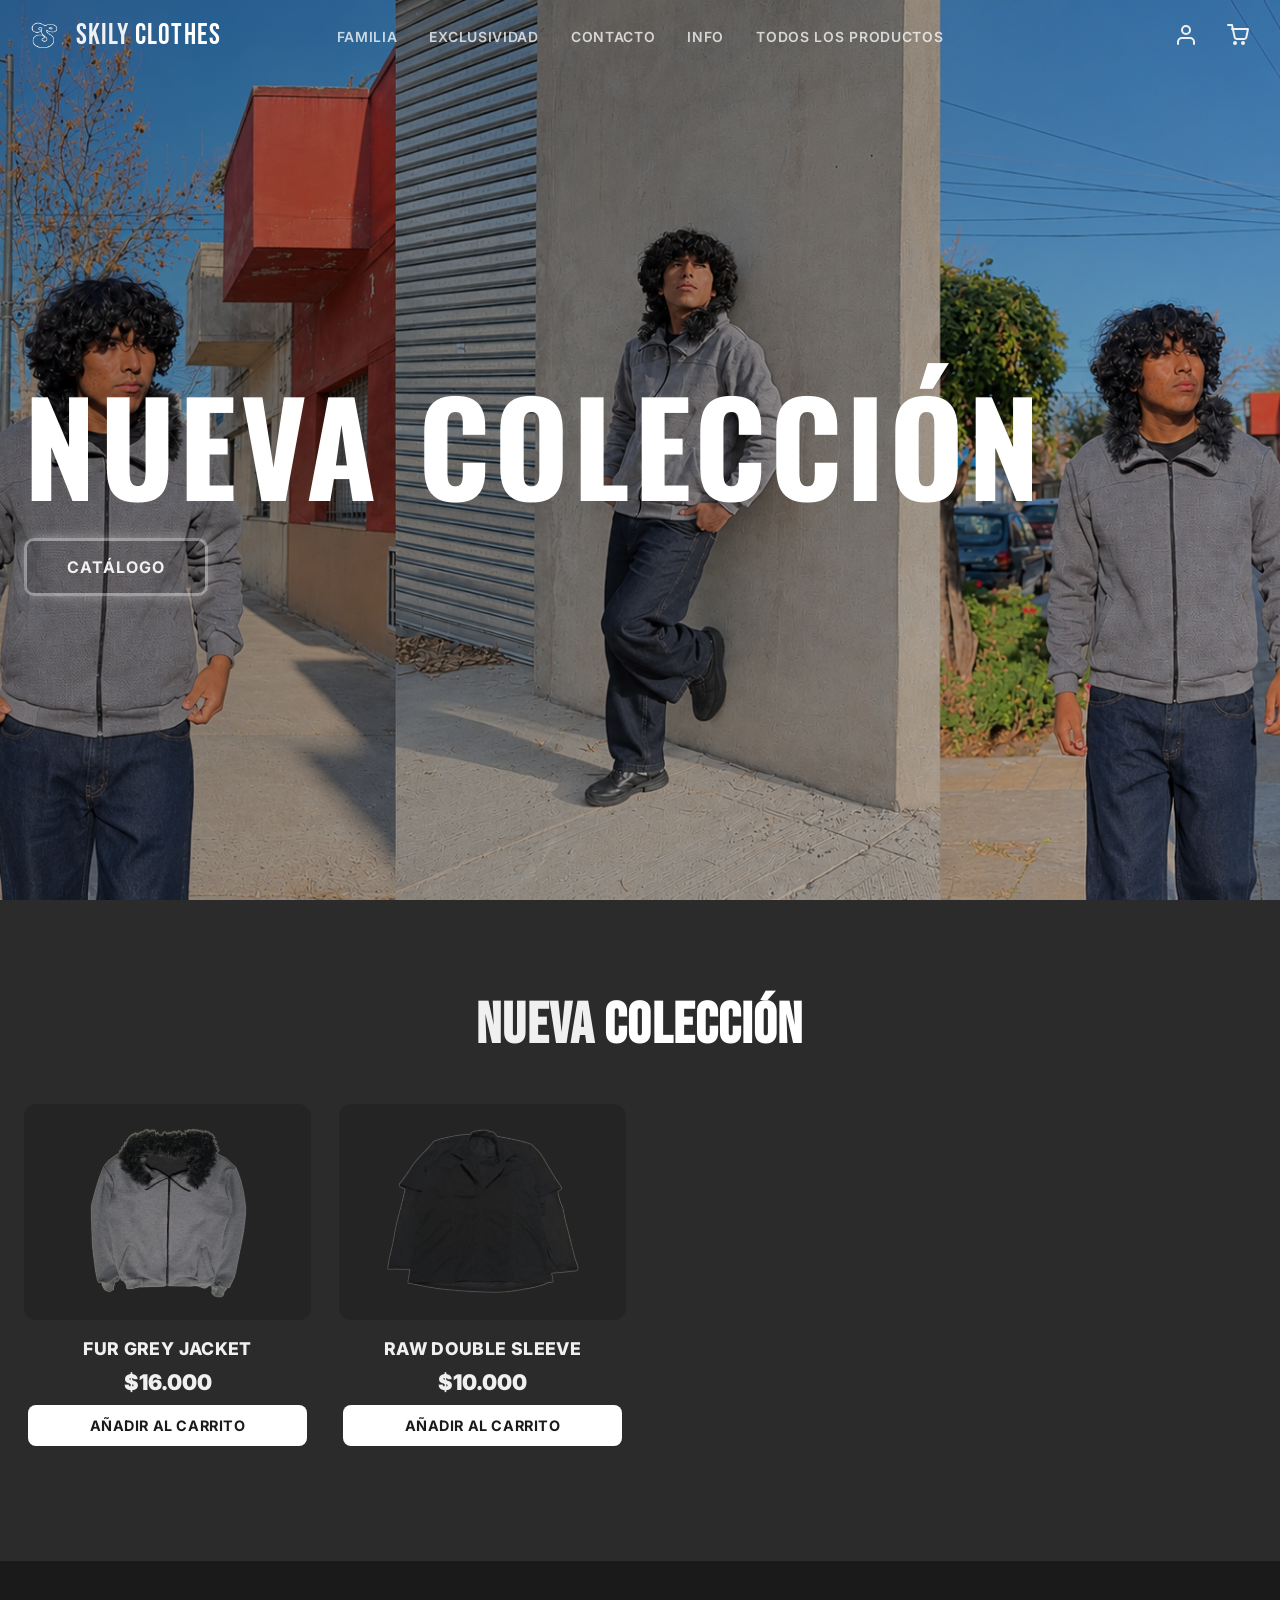
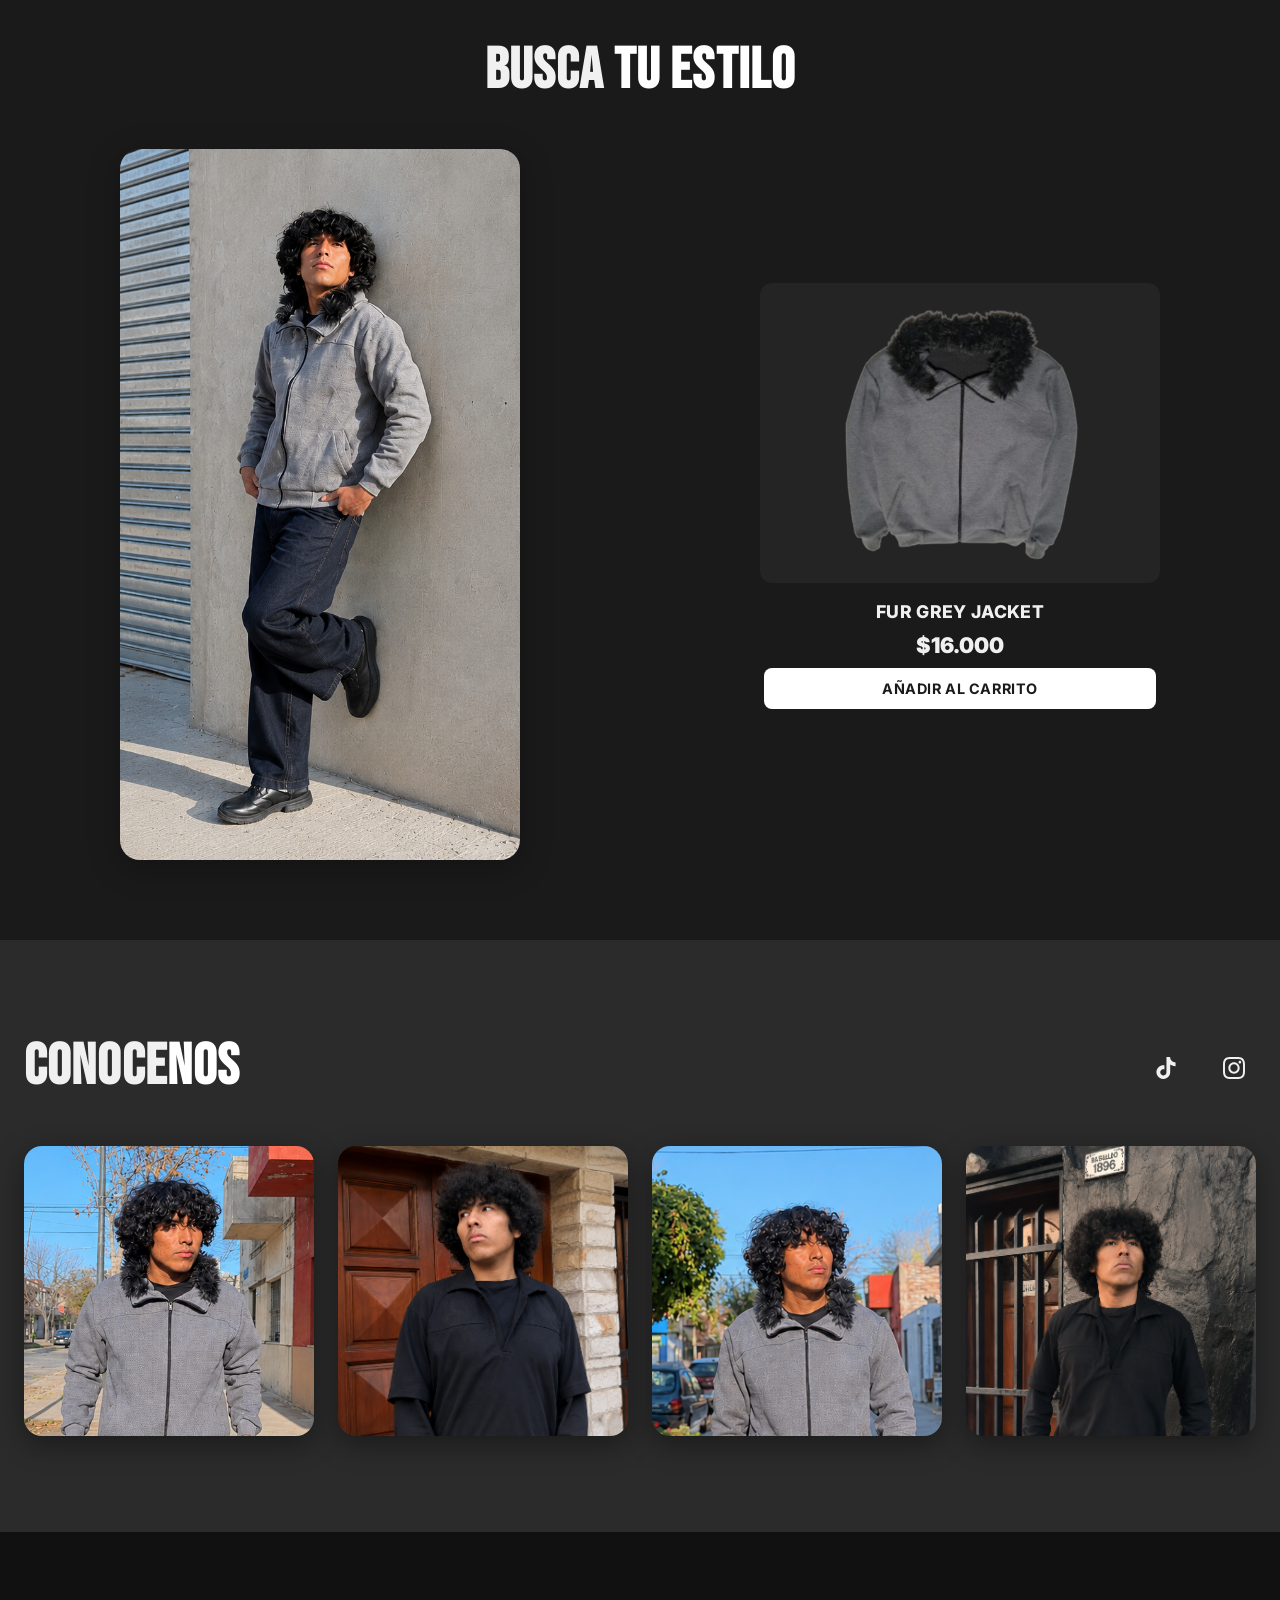
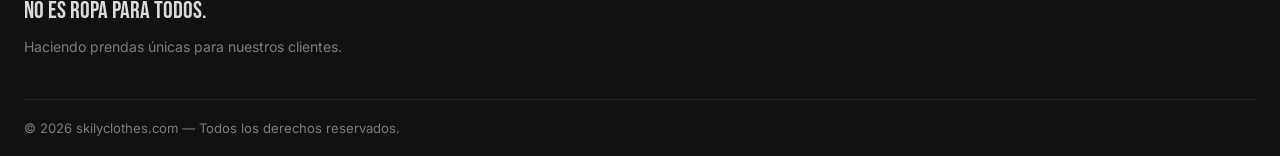
<file: skilyclothes.com/index.html>
<!DOCTYPE html>
<html lang="es" data-theme="dark">
<head>
  <meta charset="UTF-8" />
  <meta name="viewport" content="width=device-width, initial-scale=1.0" />
  <meta name="description" content="Skily Clothes — Prendas únicas para tu estilo. Tienda online con envío rápido. Comprá fácil por WhatsApp." />
  <title>Skily Clothes</title>
  
  <link rel="preconnect" href="https://fonts.googleapis.com" />
  <link rel="preconnect" href="https://fonts.gstatic.com" crossorigin />
  <link href="https://fonts.googleapis.com/css2?family=Oswald:wght@700&family=Bebas+Neue&family=Inter:wght@400;600;700;900&display=swap" rel="stylesheet" />
  <link rel="stylesheet" href="styles.css" />
</head>
<body>

  <!-- ═══ NAVBAR ═══ -->
  <nav class="navbar" id="navbar">
    <div class="navbar__container">
      <div class="navbar__left">
        <a href="index.html" class="navbar__logo" aria-label="Skily Clothes inicio">
          <img src="imagenes/LOGO.png" alt="Skily Clothes" class="logo-img" width="42" height="42">
          <span class="logo-text">Skily <span class="accent">Clothes</span></span>
        </a>
      </div>

      <div class="navbar__center">
        <ul class="navbar__menu" id="navMenu">
          <li><a href="#" class="nav-link">FAMILIA</a></li>
          <li><a href="#" class="nav-link">EXCLUSIVIDAD</a></li>
          <li><a href="#" class="nav-link">CONTACTO</a></li>
          <li><a href="#" class="nav-link">INFO</a></li>
          <li><a href="catalogo.html" class="nav-link">TODOS LOS PRODUCTOS</a></li>
        </ul>
      </div>

      <div class="navbar__actions">
        <button class="icon-btn" id="userIcon" aria-label="Mi cuenta">
          <svg width="24" height="24" viewBox="0 0 24 24" fill="none" stroke="currentColor" stroke-width="2" stroke-linecap="round" stroke-linejoin="round">
            <path d="M20 21v-2a4 4 0 0 0-4-4H8a4 4 0 0 0-4 4v2"/>
            <circle cx="12" cy="7" r="4"/>
          </svg>
        </button>
        <button class="icon-btn cart-icon" id="cartIcon" aria-label="Carrito">
          <svg width="24" height="24" viewBox="0 0 24 24" fill="none" stroke="currentColor" stroke-width="2" stroke-linecap="round" stroke-linejoin="round">
            <circle cx="9" cy="20" r="1"/><circle cx="17" cy="20" r="1"/>
            <path d="M2 2h4l2.7 12.4a2 2 0 0 0 2 1.6h7.6a2 2 0 0 0 2-1.6L22 6H6"/>
          </svg>
          <span class="cart-count" id="cartCount">0</span>
        </button>
      </div>

      <button class="hamburger" id="hamburger" aria-label="Abrir menú">
        <span></span><span></span><span></span>
      </button>
    </div>
  </nav>

  <!-- ═══ HERO ═══ -->
  <section class="hero" id="inicio">
    <img src="imagenes/PANTALLAPRINCIPAL.jpg" alt="" class="hero__bg" />
    <div class="hero__overlay"></div>
    <div class="hero__content">
      <h1 class="hero__title">NUEVA COLECCIÓN</h1>
      <div class="hero__actions">
        <a href="catalogo.html" class="btn btn--outline btn--lg hero__catalogo-btn">CATÁLOGO</a>
      </div>
    </div>
  </section>

  <!-- ═══ PRODUCTOS EN STOCK ═══ -->
  <section class="products" id="productos">
    <div class="container">
      <div class="section-header">
        <h2 class="section-title">NUEVA <span class="accent">COLECCIÓN</span></h2>
      </div>
      <div class="products__grid" id="productsGrid"></div>
    </div>
  </section>

  <!-- ═══ BUSCA TU ESTILO ═══ -->
  <section class="busca-estilo soldout-section" id="sinstock">
    <div class="busca-estilo__container container">
      <div class="section-header">
        <h2 class="section-title">BUSCA <span class="accent">TU ESTILO</span></h2>
      </div>
      <div class="busca-estilo__grid">
        <div class="busca-estilo__imagen">
          <img src="imagenes/ruaf1.png" alt="Estilo urbano" loading="lazy" />
        </div>
        <div class="busca-estilo__producto" id="estiloProducto">
          <!-- Se llena dinámicamente con JS -->
        </div>
      </div>
    </div>
  </section>

  <!-- ═══ CONÓCENOS ═══ -->
  <section class="conocenos" id="conocenos">
    <div class="conocenos__wrapper">
      <div class="conocenos__top">
        <h2 class="section-title conocenos__title">CONOCE<span class="accent">NOS</span></h2>
        <div class="conocenos__socials">
          <a href="https://www.tiktok.com/@skily.clothes" target="_blank" rel="noopener" class="social-icon" aria-label="TikTok">
            <svg viewBox="0 0 24 24" width="22" height="22" fill="currentColor">
              <path d="M12.525.02c1.31-.02 2.61-.01 3.91-.02.08 1.53.63 3.09 1.75 4.17 1.12 1.11 2.7 1.62 4.24 1.79v4.03c-1.44-.05-2.89-.35-4.2-.97-.57-.26-1.1-.59-1.62-.93-.01 2.92.01 5.84-.02 8.75-.08 1.4-.54 2.79-1.35 3.94-1.31 1.92-3.58 3.17-5.91 3.21-1.43.08-2.86-.31-4.08-1.03-2.02-1.19-3.44-3.37-3.65-5.71-.02-.5-.03-1-.01-1.49.18-1.9 1.12-3.72 2.58-4.96 1.66-1.44 3.98-2.13 6.15-1.72.02 1.48-.04 2.96-.04 4.44-.99-.32-2.15-.23-3.02.37-.63.41-1.11 1.04-1.36 1.75-.21.51-.15 1.07-.14 1.61.24 1.64 1.82 3.02 3.5 2.87 1.12-.01 2.19-.66 2.77-1.61.19-.33.4-.67.41-1.06.1-1.79.06-3.57.07-5.36.01-4.03-.01-8.05.02-12.07z"/>
            </svg>
          </a>
          <a href="https://www.instagram.com/skily.clothes/" target="_blank" rel="noopener" class="social-icon" aria-label="Instagram">
            <svg viewBox="0 0 24 24" width="22" height="22" fill="currentColor">
              <path d="M12 2.163c3.204 0 3.584.012 4.85.07 3.252.148 4.771 1.691 4.919 4.919.058 1.265.069 1.645.069 4.849 0 3.205-.012 3.584-.069 4.849-.149 3.225-1.664 4.771-4.919 4.919-1.266.058-1.644.07-4.85.07-3.204 0-3.584-.012-4.849-.07-3.26-.149-4.771-1.699-4.919-4.92-.058-1.265-.07-1.644-.07-4.849 0-3.204.013-3.583.07-4.849.149-3.227 1.664-4.771 4.919-4.919 1.266-.057 1.645-.069 4.849-.069zm0-2.163c-3.259 0-3.667.014-4.947.072-4.358.2-6.78 2.618-6.98 6.98-.059 1.281-.073 1.689-.073 4.948 0 3.259.014 3.668.072 4.948.2 4.358 2.618 6.78 6.98 6.98 1.281.058 1.689.072 4.948.072 3.259 0 3.668-.014 4.948-.072 4.354-.2 6.782-2.618 6.979-6.98.059-1.28.073-1.689.073-4.948 0-3.259-.014-3.667-.072-4.947-.196-4.354-2.617-6.78-6.979-6.98-1.281-.059-1.69-.073-4.949-.073zm0 5.838c-3.403 0-6.162 2.759-6.162 6.162s2.759 6.163 6.162 6.163 6.162-2.759 6.162-6.163c0-3.403-2.759-6.162-6.162-6.162zm0 10.162c-2.209 0-4-1.79-4-4 0-2.209 1.791-4 4-4s4 1.791 4 4c0 2.21-1.791 4-4 4zm6.406-11.845c-.796 0-1.441.645-1.441 1.44s.645 1.44 1.441 1.44c.795 0 1.439-.645 1.439-1.44s-.644-1.44-1.439-1.44z"/>
            </svg>
          </a>
        </div>
      </div>
      <div class="conocenos__images">
        <div class="conocenos__img-box"><img src="imagenes/conocenos1.png" alt="Foto 1" loading="lazy"/></div>
        <div class="conocenos__img-box"><img src="imagenes/conocenos3.png" alt="Foto 2" loading="lazy"/></div>
        <div class="conocenos__img-box"><img src="imagenes/conocenos2.png" alt="Foto 3" loading="lazy"/></div>
        <div class="conocenos__img-box"><img src="imagenes/conocenos4.png" alt="Foto 4" loading="lazy"/></div>
      </div>
    </div>
  </section>

  <!-- ═══ FOOTER ═══ -->
  <footer class="footer">
    <div class="footer__top">
      <p class="footer__tagline">NO ES ROPA PARA TODOS.</p>
      <p class="footer__desc">Haciendo prendas únicas para nuestros clientes.</p>
    </div>
    <div class="footer__bottom">
      <p>&copy; 2026 skilyclothes.com — Todos los derechos reservados.</p>
    </div>
  </footer>

  <!-- ═══ CARRITO PANEL ═══ -->
  <div class="cart-panel" id="cartPanel">
    <div class="cart-panel__header">
      <h3>Tu Carrito</h3>
      <button class="cart-panel__close" id="closeCartPanel">&times;</button>
    </div>
    <div class="cart-panel__items" id="cartItemsList">
      <p class="cart-empty">El carrito está vacío</p>
    </div>
    <div class="cart-panel__footer">
      <div class="cart-total">Total: <span id="cartTotal">$0</span></div>
      <button class="btn btn--primary cart-checkout" id="cartCheckoutBtn">Comprar por WhatsApp</button>
    </div>
  </div>
  <div class="cart-overlay" id="cartOverlay"></div>

  <!-- Scripts: primero products, luego cart, luego la lógica de la página -->
  <script src="products.js"></script>
  <script src="cart.js"></script>
  <script src="script.js"></script>
</body>
</html>
</file>
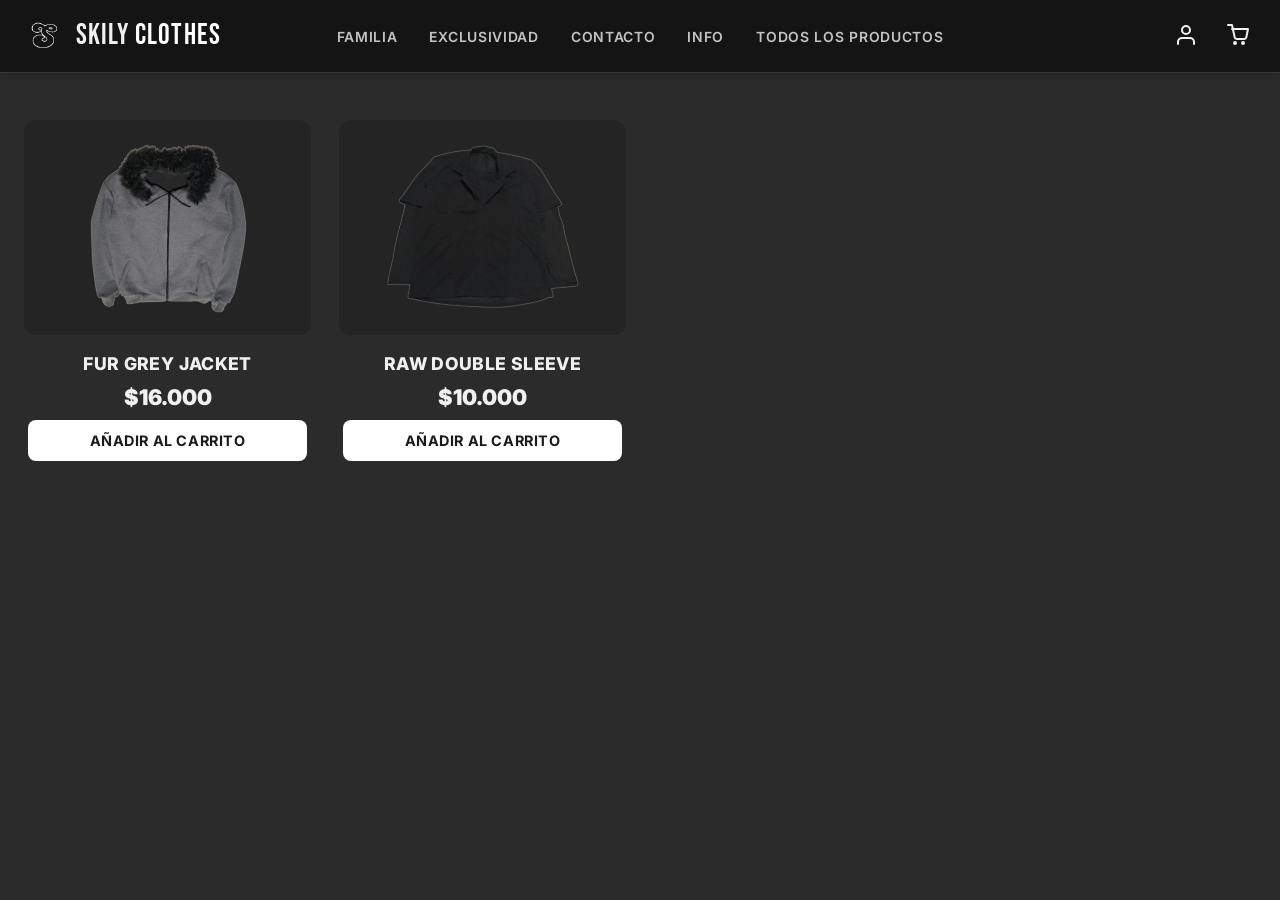
<file: skilyclothes.com/catalogo.html>
<!DOCTYPE html>
<html lang="es" data-theme="dark">
<head>
  <meta charset="UTF-8" />
  <meta name="viewport" content="width=device-width, initial-scale=1.0" />
  <title>Catálogo — Skily Clothes</title>

  <link rel="preconnect" href="https://fonts.googleapis.com" />
  <link rel="preconnect" href="https://fonts.gstatic.com" crossorigin />
  <link href="https://fonts.googleapis.com/css2?family=Oswald:wght@700&family=Bebas+Neue&family=Inter:wght@400;600;700;900&display=swap" rel="stylesheet" />
  <link rel="stylesheet" href="styles.css" />

  <style>
    /* Selector de talle inline — catálogo */
    .card-size-picker {
      width: 100%;
      margin-bottom: 4px;
    }
    .card-size-label {
      display: block;
      font-size: .75rem;
      font-weight: 700;
      text-transform: uppercase;
      letter-spacing: .08em;
      color: var(--text-muted);
      margin-bottom: 8px;
    }
    .card-size-grid {
      display: flex;
      flex-wrap: wrap;
      gap: 8px;
      justify-content: center;
    }
    .card-size-btn {
      min-width: 44px;
      height: 38px;
      padding: 0 10px;
      border: 2px solid var(--border-md);
      border-radius: 8px;
      background: transparent;
      color: var(--text);
      font-weight: 700;
      font-size: .88rem;
      cursor: pointer;
      transition: all var(--trans);
    }
    .card-size-btn:hover {
      border-color: var(--accent);
      background: rgba(255,255,255,.08);
    }
  </style>
</head>
<body>

  <!-- ═══ NAVBAR ═══ -->
  <nav class="navbar navbar--scrolled" id="navbar">
    <div class="navbar__container">
      <div class="navbar__left">
        <a href="index.html" class="navbar__logo" aria-label="Skily Clothes inicio">
          <img src="imagenes/LOGO.png" alt="Skily Clothes" class="logo-img" width="42" height="42">
          <span class="logo-text">Skily <span class="accent">Clothes</span></span>
        </a>
      </div>

      <div class="navbar__center">
        <ul class="navbar__menu" id="navMenu">
          <li><a href="#" class="nav-link">FAMILIA</a></li>
          <li><a href="#" class="nav-link">EXCLUSIVIDAD</a></li>
          <li><a href="#" class="nav-link">CONTACTO</a></li>
          <li><a href="#" class="nav-link">INFO</a></li>
          <li><a href="catalogo.html" class="nav-link">TODOS LOS PRODUCTOS</a></li>
        </ul>
      </div>

      <div class="navbar__actions">
        <button class="icon-btn" id="userIcon" aria-label="Mi cuenta">
          <svg width="24" height="24" viewBox="0 0 24 24" fill="none" stroke="currentColor" stroke-width="2" stroke-linecap="round" stroke-linejoin="round">
            <path d="M20 21v-2a4 4 0 0 0-4-4H8a4 4 0 0 0-4 4v2"/>
            <circle cx="12" cy="7" r="4"/>
          </svg>
        </button>
        <button class="icon-btn cart-icon" id="cartIcon" aria-label="Carrito">
          <svg width="24" height="24" viewBox="0 0 24 24" fill="none" stroke="currentColor" stroke-width="2" stroke-linecap="round" stroke-linejoin="round">
            <circle cx="9" cy="20" r="1"/><circle cx="17" cy="20" r="1"/>
            <path d="M2 2h4l2.7 12.4a2 2 0 0 0 2 1.6h7.6a2 2 0 0 0 2-1.6L22 6H6"/>
          </svg>
          <span class="cart-count" id="cartCount">0</span>
        </button>
      </div>

      <button class="hamburger" id="hamburger" aria-label="Abrir menú">
        <span></span><span></span><span></span>
      </button>
    </div>
  </nav>

  <!-- ═══ CONTENIDO ═══ -->
  <div class="page-content">
    <div class="catalogo-grid" id="catalogoGrid"></div>
  </div>

  <!-- ═══ CARRITO PANEL ═══ -->
  <div class="cart-panel" id="cartPanel">
    <div class="cart-panel__header">
      <h3>Tu Carrito</h3>
      <button class="cart-panel__close" id="closeCartPanel">&times;</button>
    </div>
    <div class="cart-panel__items" id="cartItemsList">
      <p class="cart-empty">El carrito está vacío</p>
    </div>
    <div class="cart-panel__footer">
      <div class="cart-total">Total: <span id="cartTotal">$0</span></div>
      <button class="btn btn--primary cart-checkout" id="cartCheckoutBtn">Comprar por WhatsApp</button>
    </div>
  </div>
  <div class="cart-overlay" id="cartOverlay"></div>

  <script src="products.js"></script>
  <script src="cart.js"></script>
  <script>
    // ── Navbar ────────────────────────────────────────────────
    (function initNavbar() {
      const navbar    = document.getElementById("navbar");
      const hamburger = document.getElementById("hamburger");
      const navMenu   = document.getElementById("navMenu");
      let lastScroll  = 0;
      window.addEventListener("scroll", () => {
        const y = window.scrollY;
        navbar.classList.toggle("navbar--scrolled", y > 50);
        navbar.classList.toggle("navbar--hidden",   y > lastScroll && y > 200);
        lastScroll = y;
      }, { passive: true });
      hamburger?.addEventListener("click", () => {
        hamburger.classList.toggle("hamburger--open");
        navMenu.classList.toggle("navbar__menu--open");
      });
      navMenu?.querySelectorAll(".nav-link").forEach(link => {
        link.addEventListener("click", () => {
          hamburger.classList.remove("hamburger--open");
          navMenu.classList.remove("navbar__menu--open");
        });
      });
    })();

    // ── Renderizar catálogo ───────────────────────────────────
    function renderCatalogo() {
      const grid = document.getElementById("catalogoGrid");

      grid.innerHTML = PRODUCTS.map(p => {
        const availableSizes = p.sizes.filter(s => s.available);
        const singleSize     = availableSizes.length === 1 ? availableSizes[0].size : null;
        const btnId          = `btn-add-${p.id}`;

        const pickerHtml = availableSizes.length > 1 ? `
          <div class="card-size-picker" id="picker-${p.id}" style="display:none;">
            <span class="card-size-label">Elegí un talle:</span>
            <div class="card-size-grid">
              ${availableSizes.map(s => `
                <button class="card-size-btn"
                        data-product-id="${p.id}"
                        data-size="${s.size}">
                  ${s.size}
                </button>`).join("")}
            </div>
          </div>` : "";

        const ctaHtml = p.stock === 0
          ? `<button class="btn btn--primary product-card__cta" disabled style="pointer-events:none;opacity:.5;">AGOTADO</button>`
          : `${pickerHtml}
             <button class="btn btn--primary product-card__cta"
                     id="${btnId}"
                     data-product-id="${p.id}"
                     data-single-size="${singleSize || ""}"
                     data-has-picker="${availableSizes.length > 1}">
               AÑADIR AL CARRITO
             </button>`;

        return `
          <article class="product-card" data-id="${p.id}">
            <div class="product-card__img-wrap">
              <a href="producto.html?id=${p.id}">
                <img class="product-card__img"
                     src="${p.image}"
                     alt="${p.name}"
                     loading="lazy"
                     onerror="this.src='imagenes/placeholder.png'">
              </a>
              ${p.stock === 0 ? '<div class="product-card__soldout-overlay"><span>SIN STOCK</span></div>' : ''}
            </div>
            <div class="product-card__body">
              <a href="producto.html?id=${p.id}" class="product-card__link">
                <h3 class="product-card__name">${p.name}</h3>
              </a>
              <p class="product-card__price">${formatPrice(p.price)}</p>
              ${ctaHtml}
            </div>
          </article>`;
      }).join("");

      // ── Eventos delegados ─────────────────────────────────
      // Botón principal
      grid.addEventListener("click", e => {
        const btn = e.target.closest(".product-card__cta");
        if (!btn || btn.disabled) return;

        const productId  = parseInt(btn.dataset.productId);
        const singleSize = btn.dataset.singleSize;
        const hasPicker  = btn.dataset.hasPicker === "true";

        if (singleSize) {
          addToCart(productId, singleSize);
        } else if (hasPicker) {
          const picker = document.getElementById(`picker-${productId}`);
          if (picker) {
            const visible = picker.style.display !== "none";
            picker.style.display = visible ? "none" : "block";
            btn.textContent = visible ? "AÑADIR AL CARRITO" : "ELEGIR TALLE ↑";
          }
        }
      });

      // Botones de talle
      grid.addEventListener("click", e => {
        const sizeBtn = e.target.closest(".card-size-btn");
        if (!sizeBtn) return;

        const productId = parseInt(sizeBtn.dataset.productId);
        const size      = sizeBtn.dataset.size; 

        addToCart(productId, size);

        const picker  = document.getElementById(`picker-${productId}`);
        const mainBtn = document.getElementById(`btn-add-${productId}`);
        if (picker)  picker.style.display = "none";
        if (mainBtn) mainBtn.textContent  = "AÑADIR AL CARRITO";
      });
    }

    document.addEventListener("DOMContentLoaded", () => {
      renderCatalogo();
      initCart();

      document.getElementById("userIcon")?.addEventListener("click", () => {
        showToast("Próximamente podrás gestionar tu cuenta.", "info");
      });
    });
  </script>
</body>
</html>
</file>
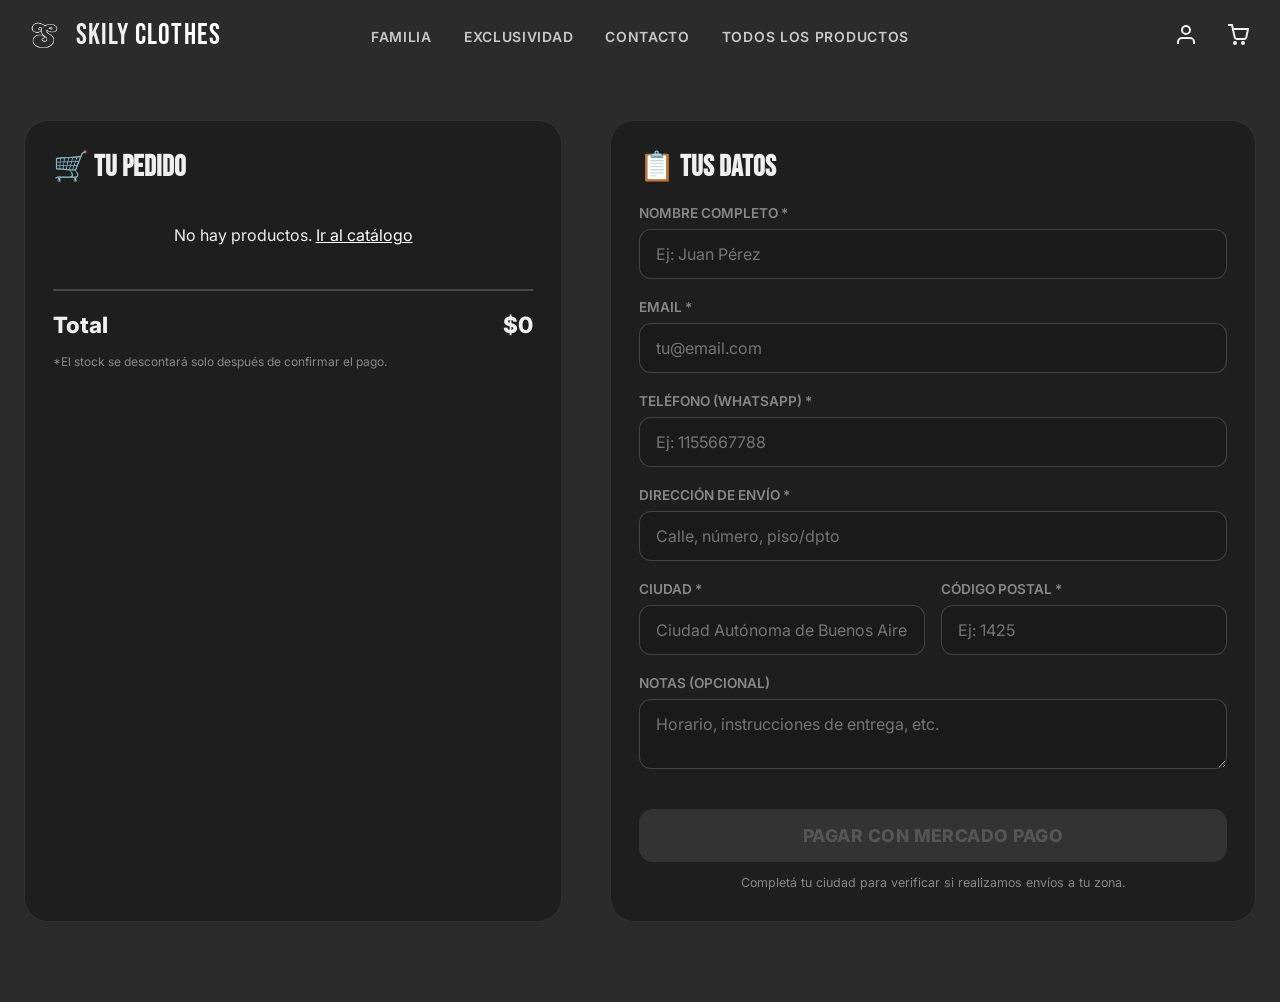
<file: skilyclothes.com/checkout.html>
<!DOCTYPE html>
<html lang="es" data-theme="dark">
<head>
  <meta charset="UTF-8">
  <meta name="viewport" content="width=device-width, initial-scale=1.0">
  <title>Checkout - Skily Clothes</title>
  <link href="https://fonts.googleapis.com/css2?family=Inter:wght@400;600;700;900&family=Bebas+Neue&display=swap" rel="stylesheet">
  <link rel="stylesheet" href="styles.css">
  <style>
    .checkout-wrapper {
      max-width: 1280px;
      margin: 0 auto;
      padding: 120px 24px 80px;
      display: grid;
      grid-template-columns: 1fr 1.2fr;
      gap: 48px;
    }
    .checkout-summary, .checkout-form {
      background: var(--bg-card);
      border-radius: 24px;
      padding: 28px;
      border: 1px solid var(--border);
    }
    .checkout-summary h2, .checkout-form h2 {
      font-family: 'Bebas Neue', sans-serif;
      font-size: 1.8rem;
      margin-bottom: 20px;
    }
    .checkout-items {
      max-height: 400px;
      overflow-y: auto;
      margin-bottom: 24px;
    }
    .checkout-item {
      display: flex;
      gap: 14px;
      padding: 12px 0;
      border-bottom: 1px solid var(--border);
    }
    .checkout-item img {
      width: 70px;
      height: 70px;
      object-fit: contain;
      background: #2a2a2a;
      border-radius: 8px;
    }
    .checkout-item-info { flex: 1; }
    .checkout-total {
      margin-top: 20px;
      padding-top: 20px;
      border-top: 2px solid var(--border-md);
      font-size: 1.4rem;
      font-weight: 800;
      display: flex;
      justify-content: space-between;
    }
    .form-group { margin-bottom: 20px; }
    .form-group label {
      display: block;
      font-size: 0.85rem;
      font-weight: 600;
      text-transform: uppercase;
      margin-bottom: 8px;
      color: var(--text-muted);
    }
    .form-group input, .form-group textarea, .form-group select {
      width: 100%;
      padding: 14px 16px;
      background: var(--bg-3);
      border: 1px solid var(--border-md);
      border-radius: 12px;
      color: var(--text);
      font-size: 1rem;
      font-family: inherit;
      transition: border-color 0.2s;
    }
    .form-group input:focus,
    .form-group select:focus { outline: none; border-color: var(--accent); }
    .form-group select option { background: #1a1a1a; }

    /* Alerta CABA */
    .caba-error {
      display: none;
      background: rgba(255, 70, 70, 0.1);
      border: 1px solid rgba(255, 70, 70, 0.35);
      border-radius: 12px;
      padding: 14px 18px;
      margin-top: 10px;
      color: #ff8080;
      font-size: 0.88rem;
      line-height: 1.5;
    }
    .caba-error.visible { display: block; }

    /* Badge CABA */
    .caba-badge {
      display: inline-flex;
      align-items: center;
      gap: 6px;
      background: rgba(34,197,94,.1);
      border: 1px solid rgba(34,197,94,.3);
      color: #4ade80;
      font-size: 0.78rem;
      font-weight: 700;
      padding: 4px 10px;
      border-radius: 20px;
      margin-top: 8px;
    }
    .caba-badge.hidden { display: none; }

    .btn-pagar {
      width: 100%;
      padding: 16px;
      background: var(--accent);
      color: var(--bg-3);
      font-weight: 800;
      font-size: 1.1rem;
      border-radius: 14px;
      margin-top: 16px;
      transition: all 0.2s;
      font-family: inherit;
      letter-spacing: 0.03em;
    }
    .btn-pagar:hover:not(:disabled) {
      transform: translateY(-2px);
      box-shadow: 0 8px 24px rgba(255,255,255,0.2);
    }
    .btn-pagar:disabled {
      background: #333;
      color: #555;
      cursor: not-allowed;
      transform: none;
      box-shadow: none;
    }
    .nota-envio {
      font-size: 0.78rem;
      color: #888;
      margin-top: 12px;
      line-height: 1.5;
      text-align: center;
    }
    @media (max-width: 900px) {
      .checkout-wrapper { grid-template-columns: 1fr; padding-top: 100px; }
    }
  </style>
</head>
<body>

  <nav class="navbar" id="navbar">
    <div class="navbar__container">
      <div class="navbar__left">
        <a href="index.html" class="navbar__logo">
          <img src="imagenes/LOGO.png" alt="Skily Clothes" class="logo-img" width="42" height="42">
          <span class="logo-text">Skily <span class="accent">Clothes</span></span>
        </a>
      </div>
      <div class="navbar__center">
        <ul class="navbar__menu" id="navMenu">
          <li><a href="index.html" class="nav-link">FAMILIA</a></li>
          <li><a href="index.html#productos" class="nav-link">EXCLUSIVIDAD</a></li>
          <li><a href="index.html#conocenos" class="nav-link">CONTACTO</a></li>
          <li><a href="catalogo.html" class="nav-link">TODOS LOS PRODUCTOS</a></li>
        </ul>
      </div>
      <div class="navbar__actions">
        <button class="icon-btn" id="userIcon" aria-label="Mi cuenta">
          <svg width="24" height="24" viewBox="0 0 24 24" fill="none" stroke="currentColor" stroke-width="2"><path d="M20 21v-2a4 4 0 0 0-4-4H8a4 4 0 0 0-4 4v2"/><circle cx="12" cy="7" r="4"/></svg>
        </button>
        <button class="icon-btn cart-icon" id="cartIcon" aria-label="Carrito">
          <svg width="24" height="24" viewBox="0 0 24 24" fill="none" stroke="currentColor" stroke-width="2"><circle cx="9" cy="20" r="1"/><circle cx="17" cy="20" r="1"/><path d="M2 2h4l2.7 12.4a2 2 0 0 0 2 1.6h7.6a2 2 0 0 0 2-1.6L22 6H6"/></svg>
          <span class="cart-count" id="cartCount">0</span>
        </button>
      </div>
      <button class="hamburger" id="hamburger"><span></span><span></span><span></span></button>
    </div>
  </nav>

  <div class="checkout-wrapper">
    <!-- Resumen del pedido -->
    <div class="checkout-summary">
      <h2>🛒 TU PEDIDO</h2>
      <div id="checkoutItemsList" class="checkout-items"></div>
      <div class="checkout-total">
        <span>Total</span>
        <span id="checkoutTotalAmount">$0</span>
      </div>
      <p style="font-size:0.75rem; color:#888; margin-top:16px;">
        *El stock se descontará solo después de confirmar el pago.
      </p>
    </div>

    <!-- Formulario -->
    <div class="checkout-form">
      <h2>📋 TUS DATOS</h2>
      <form id="checkoutForm" novalidate>
        <div class="form-group">
          <label>Nombre completo *</label>
          <input type="text" id="fullName" required placeholder="Ej: Juan Pérez">
        </div>
        <div class="form-group">
          <label>Email *</label>
          <input type="email" id="email" required placeholder="tu@email.com">
        </div>
        <div class="form-group">
          <label>Teléfono (WhatsApp) *</label>
          <input type="tel" id="phone" required placeholder="Ej: 1155667788">
        </div>
        <div class="form-group">
          <label>Dirección de envío *</label>
          <input type="text" id="address" required placeholder="Calle, número, piso/dpto">
        </div>

        <div class="form-row" style="display:grid; grid-template-columns:1fr 1fr; gap:16px;">
          <!-- Ciudad con validación CABA -->
          <div class="form-group" style="margin-bottom:0">
            <label>Ciudad *</label>
            <input type="text" id="city" required placeholder="Ciudad Autónoma de Buenos Aires"
                   autocomplete="address-level2">
            <div class="caba-error" id="cabaError">
              Por ahora solo realizamos envíos dentro de <strong>CABA</strong> (Ciudad Autónoma de Buenos Aires).
            </div>
            <span class="caba-badge hidden" id="cabaBadge">✓ CABA — Envío disponible</span>
          </div>

          <div class="form-group" style="margin-bottom:0">
            <label>Código postal *</label>
            <input type="text" id="zip" required placeholder="Ej: 1425">
          </div>
        </div>

        <div class="form-group" style="margin-top:20px;">
          <label>Notas (opcional)</label>
          <textarea rows="2" id="notes" placeholder="Horario, instrucciones de entrega, etc."></textarea>
        </div>

        <button type="submit" class="btn-pagar" id="btnPagar" disabled>
          PAGAR CON MERCADO PAGO
        </button>
        <p class="nota-envio" id="notaEnvio">
          Completá tu ciudad para verificar si realizamos envíos a tu zona.
        </p>
      </form>
    </div>
  </div>

  <!-- Carrito offcanvas -->
  <div class="cart-panel" id="cartPanel">
    <div class="cart-panel__header">
      <h3>Tu Carrito</h3>
      <button class="cart-panel__close" id="closeCartPanel">&times;</button>
    </div>
    <div class="cart-panel__items" id="cartItemsList">
      <p class="cart-empty">El carrito está vacío</p>
    </div>
    <div class="cart-panel__footer">
      <div class="cart-total">Total: <span id="cartTotal">$0</span></div>
      <button class="btn btn--primary cart-checkout" id="cartCheckoutBtn">Finalizar compra</button>
    </div>
  </div>
  <div class="cart-overlay" id="cartOverlay"></div>

  <script src="products.js"></script>
  <script src="cart.js"></script>
  <script>
    // ── Palabras clave que corresponden a CABA ────────────────
    const CABA_KEYWORDS = [
      "caba", "c.a.b.a", "capital federal", "capital", "buenos aires",
      "ciudad de buenos aires", "ciudad autonoma", "ciudad autónoma",
      "bs as capital", "bsas", "caba argentina", "cdad. aut."
    ];

    function isCaba(value) {
      const normalized = value.trim().toLowerCase()
        .normalize("NFD").replace(/[\u0300-\u036f]/g, ""); // quitar tildes
      return CABA_KEYWORDS.some(kw => normalized.includes(kw));
    }

    document.addEventListener("DOMContentLoaded", () => {
      if (typeof initCart === 'function') initCart();

      // ── Resumen del carrito ───────────────────────────────
      const cart       = JSON.parse(localStorage.getItem('skily_cart') || '[]');
      const container  = document.getElementById('checkoutItemsList');
      const totalSpan  = document.getElementById('checkoutTotalAmount');

      function formatPrice(p) { return "$" + p.toLocaleString('es-AR'); }

      function renderSummary() {
        if (cart.length === 0) {
          container.innerHTML = '<p style="text-align:center;padding:20px;">No hay productos. <a href="catalogo.html" style="color:#fff;text-decoration:underline;">Ir al catálogo</a></p>';
          totalSpan.innerText = "$0";
          document.getElementById('btnPagar').disabled = true;
          return;
        }
        let total = 0;
        container.innerHTML = cart.map(item => {
          const sub = item.price * item.quantity;
          total += sub;
          return `
            <div class="checkout-item">
              <img src="${item.image}" onerror="this.src='imagenes/placeholder.png'">
              <div class="checkout-item-info">
                <b>${item.name}</b><br>
                Talle ${item.size} × ${item.quantity}<br>
                <span style="color:#aaa;font-size:.85rem;">${formatPrice(item.price)} c/u</span>
              </div>
              <div style="font-weight:800;">${formatPrice(sub)}</div>
            </div>`;
        }).join('');
        totalSpan.innerText = formatPrice(total);
      }
      renderSummary();

      // ── Validación CABA en tiempo real ────────────────────
      const cityInput  = document.getElementById('city');
      const cabaError  = document.getElementById('cabaError');
      const cabaBadge  = document.getElementById('cabaBadge');
      const btnPagar   = document.getElementById('btnPagar');
      const notaEnvio  = document.getElementById('notaEnvio');
      let cabaOk = false;

      cityInput.addEventListener('input', () => {
        const val = cityInput.value;
        if (val.length < 3) {
          cabaError.classList.remove('visible');
          cabaBadge.classList.add('hidden');
          cityInput.style.borderColor = '';
          cabaOk = false;
          updatePagarBtn();
          notaEnvio.textContent = 'Completá tu ciudad para verificar si realizamos envíos a tu zona.';
          return;
        }
        if (isCaba(val)) {
          cabaError.classList.remove('visible');
          cabaBadge.classList.remove('hidden');
          cityInput.style.borderColor = 'rgba(74,222,128,.5)';
          cabaOk = true;
          notaEnvio.textContent = '✓ Envío a domicilio disponible en CABA. Serás redirigido a Mercado Pago.';
        } else {
          cabaError.classList.add('visible');
          cabaBadge.classList.add('hidden');
          cityInput.style.borderColor = 'rgba(255,80,80,.5)';
          cabaOk = false;
          notaEnvio.textContent = 'Solo realizamos envíos dentro de CABA por el momento.';
        }
        updatePagarBtn();
      });

      function updatePagarBtn() {
        const hasCart = cart.length > 0;
        btnPagar.disabled = !(cabaOk && hasCart);
      }

      // ── Submit: guardar pedido y redirigir a MP ───────────
      document.getElementById('checkoutForm').addEventListener('submit', async (e) => {
        e.preventDefault();

        if (cart.length === 0) { alert("No hay productos en el carrito."); return; }
        if (!cabaOk) { cityInput.focus(); return; }

        // Validar campos requeridos
        const required = ['fullName', 'email', 'phone', 'address', 'city', 'zip'];
        for (const id of required) {
          if (!document.getElementById(id).value.trim()) {
            document.getElementById(id).focus();
            document.getElementById(id).style.borderColor = 'rgba(255,80,80,.5)';
            return;
          }
        }

        const orderData = {
          customer: {
            name:    document.getElementById('fullName').value.trim(),
            email:   document.getElementById('email').value.trim(),
            phone:   document.getElementById('phone').value.trim(),
            address: document.getElementById('address').value.trim(),
            city:    document.getElementById('city').value.trim(),
            zip:     document.getElementById('zip').value.trim(),
            notes:   document.getElementById('notes').value.trim()
          },
          cart: cart,
          total: cart.reduce((s, i) => s + i.price * i.quantity, 0),
          timestamp: Date.now()
        };
        localStorage.setItem('pending_order', JSON.stringify(orderData));

        // Redirigir al link de MP del primer producto del carrito
        const firstProduct = (window.PRODUCTS || PRODUCTS).find(p => p.id === cart[0].id);
        const mpLink = firstProduct?.mpLink;
        if (!mpLink) {
          alert("No hay link de pago para este producto. Contactá al vendedor por WhatsApp.");
          return;
        }
        window.location.href = mpLink;
      });

      // ── Navbar ────────────────────────────────────────────
      const navbar    = document.getElementById("navbar");
      const hamburger = document.getElementById("hamburger");
      const navMenu   = document.getElementById("navMenu");
      let lastScroll  = 0;
      window.addEventListener("scroll", () => {
        const y = window.scrollY;
        navbar.classList.toggle("navbar--scrolled", y > 50);
        navbar.classList.toggle("navbar--hidden", y > lastScroll && y > 200);
        lastScroll = y;
      });
      hamburger?.addEventListener("click", () => {
        hamburger.classList.toggle("hamburger--open");
        navMenu.classList.toggle("navbar__menu--open");
      });
      document.getElementById("userIcon")?.addEventListener("click", () =>
        alert("Próximamente podrás gestionar tu cuenta."));
    });
  </script>
</body>
</html>
</file>
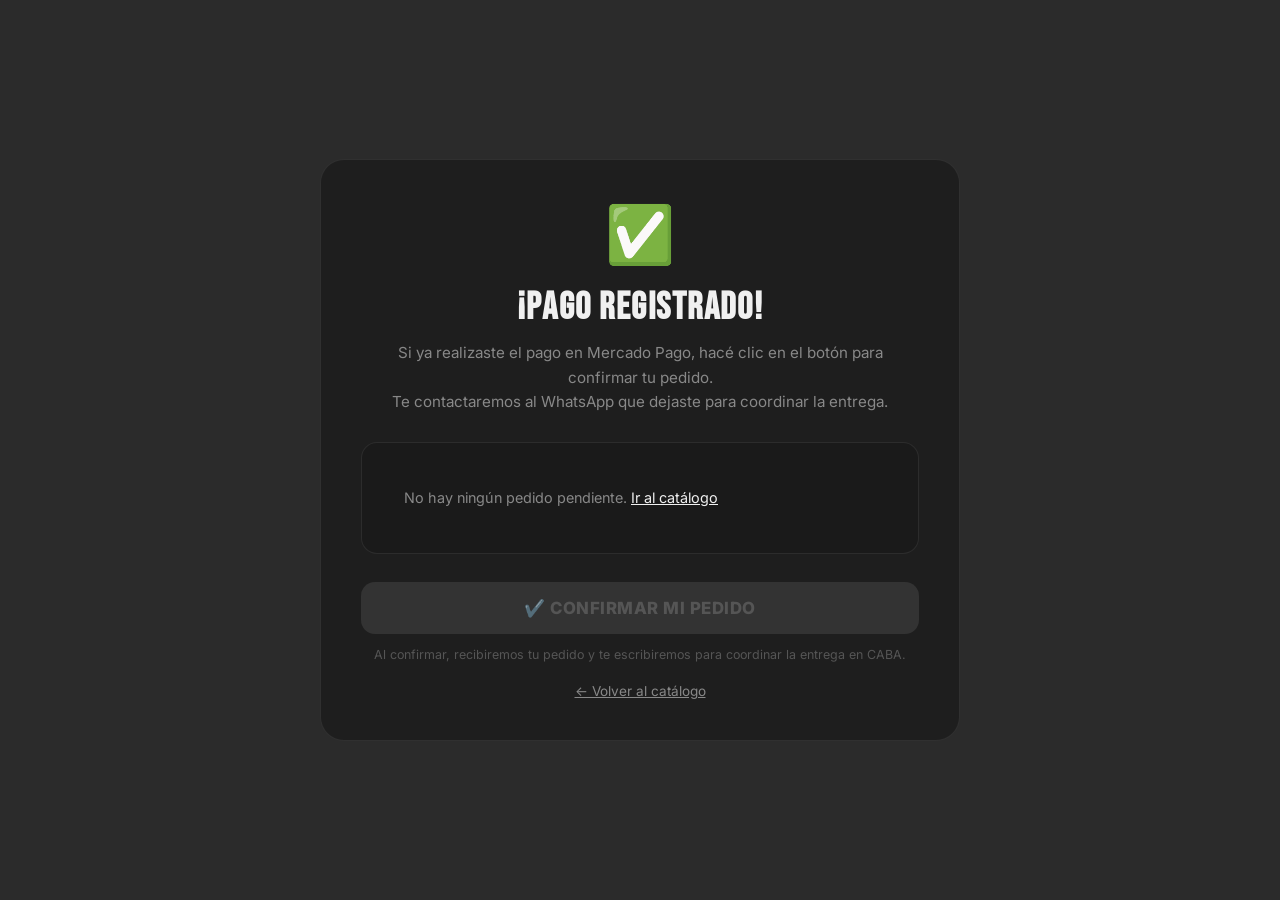
<file: skilyclothes.com/confirmacion.html>
<!DOCTYPE html>
<html lang="es" data-theme="dark">
<head>
  <meta charset="UTF-8">
  <meta name="viewport" content="width=device-width, initial-scale=1.0">
  <title>Pedido confirmado - Skily Clothes</title>
  <link href="https://fonts.googleapis.com/css2?family=Inter:wght@400;600;700;900&family=Bebas+Neue&display=swap" rel="stylesheet">
  <link rel="stylesheet" href="styles.css">
  <style>
    .confirm-page {
      min-height: 100vh;
      display: flex;
      align-items: center;
      justify-content: center;
      padding: 24px;
      background: var(--bg);
    }
    .confirm-container {
      max-width: 640px;
      width: 100%;
      background: var(--bg-card);
      border: 1px solid var(--border);
      border-radius: 24px;
      padding: 40px;
      text-align: center;
    }
    .confirm-icon {
      font-size: 3.5rem;
      margin-bottom: 16px;
    }
    .confirm-container h1 {
      font-family: 'Bebas Neue', sans-serif;
      font-size: 2.4rem;
      letter-spacing: .04em;
      margin-bottom: 10px;
    }
    .confirm-subtitle {
      color: #888;
      font-size: .95rem;
      line-height: 1.6;
      margin-bottom: 28px;
    }

    /* Resumen del pedido */
    .order-details {
      background: var(--bg-3);
      border: 1px solid var(--border);
      padding: 22px;
      border-radius: 16px;
      margin: 0 0 28px;
      text-align: left;
      font-size: .9rem;
      line-height: 1.8;
    }
    .order-details strong { color: var(--text); }
    .order-section-title {
      font-size: .72rem;
      font-weight: 800;
      letter-spacing: .12em;
      text-transform: uppercase;
      color: #555;
      margin-bottom: 8px;
      margin-top: 14px;
      display: block;
    }
    .order-section-title:first-child { margin-top: 0; }
    .order-item-row {
      display: flex;
      justify-content: space-between;
      gap: 8px;
      padding: 4px 0;
      border-bottom: 1px solid rgba(255,255,255,.05);
    }
    .order-item-row:last-child { border-bottom: none; }
    .order-total-row {
      display: flex;
      justify-content: space-between;
      padding-top: 14px;
      margin-top: 10px;
      border-top: 1px solid var(--border-md);
      font-size: 1.1rem;
      font-weight: 900;
    }

    /* Botón confirmar */
    .btn-confirmar {
      width: 100%;
      padding: 16px;
      background: #25D366;
      color: #fff;
      font-weight: 800;
      font-size: 1.05rem;
      border-radius: 14px;
      border: none;
      cursor: pointer;
      font-family: inherit;
      letter-spacing: .03em;
      transition: all .2s;
      display: flex;
      align-items: center;
      justify-content: center;
      gap: 10px;
      margin-bottom: 12px;
    }
    .btn-confirmar:hover:not(:disabled) {
      background: #1fb959;
      transform: translateY(-2px);
      box-shadow: 0 8px 24px rgba(37,211,102,.35);
    }
    .btn-confirmar:disabled {
      background: #333;
      color: #555;
      cursor: not-allowed;
      transform: none;
      box-shadow: none;
    }

    /* Estado de carga */
    .loading-msg {
      display: none;
      color: #aaa;
      font-size: .88rem;
      margin-top: 10px;
    }
    .loading-msg.visible { display: block; }

    /* Spinner inline */
    .spinner {
      display: inline-block;
      width: 16px; height: 16px;
      border: 2px solid rgba(255,255,255,.3);
      border-top-color: #fff;
      border-radius: 50%;
      animation: spin .7s linear infinite;
      vertical-align: middle;
      margin-right: 6px;
    }
    @keyframes spin { to { transform: rotate(360deg); } }

    /* Enlace volver */
    .btn-volver {
      display: inline-block;
      color: #888;
      font-size: .85rem;
      text-decoration: underline;
      margin-top: 18px;
      transition: color .2s;
    }
    .btn-volver:hover { color: var(--text); }

    /* Nota inferior */
    .confirm-nota {
      font-size: .78rem;
      color: #555;
      margin-top: 12px;
      line-height: 1.5;
    }

    /* Estado sin pedido */
    .no-order {
      color: #888;
      padding: 20px;
    }
    .no-order a { color: var(--text); text-decoration: underline; }
  </style>
</head>
<body>
  <div class="confirm-page">
    <div class="confirm-container" id="confirmContainer">

      <div class="confirm-icon">✅</div>
      <h1>¡PAGO REGISTRADO!</h1>
      <p class="confirm-subtitle">
        Si ya realizaste el pago en Mercado Pago, hacé clic en el botón para confirmar tu pedido.<br>
        Te contactaremos al WhatsApp que dejaste para coordinar la entrega.
      </p>

      <div id="orderPreview" class="order-details"></div>

      <button id="confirmBtn" class="btn-confirmar">
        ✔️ CONFIRMAR MI PEDIDO
      </button>

      <div id="loadingMsg" class="loading-msg"></div>
      <p class="confirm-nota" id="confirmNota">
        Al confirmar, recibiremos tu pedido y te escribiremos para coordinar la entrega en CABA.
      </p>

      <a href="catalogo.html" class="btn-volver">← Volver al catálogo</a>
    </div>
  </div>

  <script src="products.js"></script>
  <script>
    function formatPrice(p) { return '$' + p.toLocaleString('es-AR'); }

    const pendingOrder = JSON.parse(localStorage.getItem('pending_order') || 'null');
    const previewDiv   = document.getElementById('orderPreview');
    const confirmBtn   = document.getElementById('confirmBtn');

    // ── Mostrar resumen ───────────────────────────────────────
    if (!pendingOrder) {
      previewDiv.innerHTML = `
        <p class="no-order">No hay ningún pedido pendiente.
          <a href="catalogo.html">Ir al catálogo</a>
        </p>`;
      confirmBtn.disabled = true;
    } else {
      const c = pendingOrder.customer;
      let itemsHtml = pendingOrder.cart.map(item => `
        <div class="order-item-row">
          <span>${item.name} — Talle ${item.size} × ${item.quantity}</span>
          <span>${formatPrice(item.price * item.quantity)}</span>
        </div>`).join('');

      previewDiv.innerHTML = `
        <span class="order-section-title">Datos del cliente</span>
        <strong>${c.name}</strong><br>
        📧 ${c.email}<br>
        📱 ${c.phone}<br>
        📍 ${c.address}, ${c.city} — CP ${c.zip}
        ${c.notes ? `<br>📝 <em>${c.notes}</em>` : ''}

        <span class="order-section-title">Productos</span>
        ${itemsHtml}

        <div class="order-total-row">
          <span>Total pagado</span>
          <span>${formatPrice(pendingOrder.total)}</span>
        </div>`;
    }

    // ── Confirmar pedido ──────────────────────────────────────
    confirmBtn.addEventListener('click', async () => {
      if (!pendingOrder) return;

      confirmBtn.disabled = true;
      const loadingMsg = document.getElementById('loadingMsg');
      loadingMsg.classList.add('visible');
      loadingMsg.innerHTML = '<span class="spinner"></span> Enviando pedido...';

      const c = pendingOrder.customer;

      // Armar el texto del pedido para el email
      let itemsText = pendingOrder.cart
        .map(i => `• ${i.name} — Talle ${i.size} × ${i.quantity} = ${formatPrice(i.price * i.quantity)}`)
        .join('\n');

      const emailBody = `
════════════════════════════════
🛍️  NUEVO PEDIDO — SKILY CLOTHES
════════════════════════════════

👤 CLIENTE
Nombre:   ${c.name}
Email:    ${c.email}
Teléfono: ${c.phone}

📍 DIRECCIÓN DE ENVÍO
${c.address}
${c.city} — CP ${c.zip}
${c.notes ? `Notas: ${c.notes}` : ''}

📦 PRODUCTOS
${itemsText}

💰 TOTAL: ${formatPrice(pendingOrder.total)}

🕐 Fecha: ${new Date(pendingOrder.timestamp).toLocaleString('es-AR')}
════════════════════════════════
`.trim();

      // ── Enviar email via FormSubmit ────────────────────────
      // FormSubmit reenvía el formulario a tu email.
      // La primera vez te mandará un email de activación — confirmalo.
      try {
        const formData = new FormData();
        formData.append('name',      c.name);
        formData.append('email',     c.email);   // reply-to del cliente
        formData.append('_replyto',  c.email);
        formData.append('message',   emailBody);
        formData.append('telefono',  c.phone);
        formData.append('direccion', `${c.address}, ${c.city} CP ${c.zip}`);
        formData.append('productos', itemsText);
        formData.append('total',     formatPrice(pendingOrder.total));
        formData.append('_subject',  `🛍️ Pedido confirmado — ${c.name} — ${formatPrice(pendingOrder.total)}`);
        formData.append('_captcha',  'false');
        // La siguiente línea evita el redirect de FormSubmit
        formData.append('_next',     window.location.href);

        // ⚠️ REEMPLAZÁ el email de abajo por el tuyo de Gmail
        const resp = await fetch('https://formsubmit.co/ajax/miguel.delgado.et20@gmail.com', {
          method: 'POST',
          body: formData,
          headers: { 'Accept': 'application/json' }
        });

        const result = await resp.json();

        if (result.success === 'true' || result.success === true) {
          // ── Email enviado OK ──────────────────────────────
          // Descontar stock
          for (const item of pendingOrder.cart) {
            const currentStock = window.getProductStock
              ? window.getProductStock(item.id)
              : (PRODUCTS.find(p => p.id === item.id)?.stock || 0);
            const newStock = Math.max(0, currentStock - item.quantity);
            if (window.updateProductStock) window.updateProductStock(item.id, newStock);
          }

          // Limpiar carrito y pedido pendiente
          localStorage.removeItem('skily_cart');
          localStorage.removeItem('pending_order');
          if (window.refreshProducts) window.refreshProducts();

          // Mostrar éxito
          loadingMsg.innerHTML = `
            ✅ <strong>¡Pedido recibido!</strong><br>
            Te escribiremos al <strong>${c.phone}</strong> para coordinar la entrega.`;

          confirmBtn.textContent = '¡Pedido enviado!';
          document.getElementById('confirmNota').textContent =
            'Revisá tu WhatsApp — te contactaremos pronto para confirmar la entrega.';

          // Redirigir al catálogo después de 4 segundos
          setTimeout(() => { window.location.href = 'catalogo.html'; }, 4000);

        } else {
          throw new Error('FormSubmit no devolvió éxito');
        }

      } catch (err) {
        // Si falla el email igual guardamos el pedido localmente
        console.error('Error al enviar email:', err);

        // Fallback: intentar con WhatsApp como respaldo
        const waMsg = encodeURIComponent(
          `🛍️ NUEVO PEDIDO - SKILY CLOTHES\n\n` +
          `Cliente: ${c.name}\nTel: ${c.phone}\nEmail: ${c.email}\n` +
          `Dir: ${c.address}, ${c.city} CP ${c.zip}\n\n` +
          `PRODUCTOS:\n${itemsText}\n\nTOTAL: ${formatPrice(pendingOrder.total)}`
        );

        loadingMsg.innerHTML = `
          ⚠️ Hubo un problema al enviar el email.<br>
          <a href="https://wa.me/5491127747430?text=${waMsg}"
             target="_blank"
             style="color:#25D366;font-weight:700;">
            Hacé clic acá para enviarnos el pedido por WhatsApp →
          </a>`;

        confirmBtn.disabled = false;
      }
    });
  </script>
</body>
</html>
</file>
<file: skilyclothes.com/styles.css>
/* ============================================================
   SKILY CLOTHES — ESTILOS
   Un solo tema oscuro, sin !important en cascada.
   Variables en :root → cambiá ahí para todo el sitio.
   ============================================================ */

/* ── Reset ─────────────────────────────────────────────────── */
*, *::before, *::after { margin: 0; padding: 0; box-sizing: border-box; }
html  { scroll-behavior: smooth; }
img   { display: block; max-width: 100%; }
a     { text-decoration: none; color: inherit; }
ul    { list-style: none; }
button { cursor: pointer; font-family: inherit; border: none; background: none; }

/* ── Variables ─────────────────────────────────────────────── */
:root {
  /* Colores */
  --bg:          #2b2b2b;
  --bg-2:        #222222;
  --bg-3:        #1a1a1a;
  --bg-card:     #1e1e1e;
  --bg-nav:      rgba(20,20,20,0.96);
  --text:        #f0f0f0;
  --text-2:      #cccccc;
  --text-muted:  #888888;
  --accent:      #ffffff;
  --accent-dim:  rgba(255,255,255,0.12);
  --border:      rgba(255,255,255,0.08);
  --border-md:   rgba(255,255,255,0.18);
  --img-bg:      #242424;

  /* Footer */
  --footer-bg:   #111111;
  --footer-text: rgba(255,255,255,0.45);
  --footer-text-h: rgba(255,255,255,0.85);

  /* Misc */
  --radius:      12px;
  --radius-lg:   20px;
  --shadow-sm:   0 2px 12px rgba(0,0,0,.18);
  --shadow-md:   0 8px 32px rgba(0,0,0,.28);
  --trans:       0.25s ease;
  --navbar-h:    72px;
}

/* ── Tipografía base ────────────────────────────────────────── */
body {
  font-family: 'Inter', sans-serif;
  background: var(--bg);
  color: var(--text);
  overflow-x: hidden;
  -webkit-font-smoothing: antialiased;
}

/* ── Utilidades ─────────────────────────────────────────────── */
.container {
  width: 100%;
  max-width: 1400px;
  margin: 0 auto;
  padding: 0 24px;
}
.accent { color: var(--accent); }

/* Fade-up */
.fade-up { opacity: 0; transform: translateY(28px); transition: opacity .6s ease, transform .6s ease; }
.fade-up.visible { opacity: 1; transform: none; }

/* ── Botones ────────────────────────────────────────────────── */
.btn {
  display: inline-flex;
  align-items: center;
  justify-content: center;
  gap: 8px;
  padding: 12px 28px;
  border-radius: 8px;
  font-weight: 700;
  font-size: .9rem;
  letter-spacing: .04em;
  white-space: nowrap;
  transition: all var(--trans);
}
.btn--primary {
  background: var(--accent);
  color: var(--bg-3);
}
.btn--primary:hover {
  background: #ddd;
  transform: translateY(-2px);
  box-shadow: 0 8px 24px rgba(255,255,255,.15);
}
.btn--outline {
  background: transparent;
  color: var(--text);
  border: 2px solid rgba(255,255,255,.4);
}
.btn--outline:hover {
  border-color: var(--accent);
  background: rgba(255,255,255,.06);
  transform: translateY(-2px);
}
.btn--lg { padding: 16px 40px; font-size: 1rem; border-radius: 10px; border-width: 3px; }
.btn--disabled,
.btn:disabled {
  background: var(--bg-3);
  color: var(--text-muted);
  cursor: not-allowed;
  transform: none;
  box-shadow: none;
  opacity: .7;
}

/* ── Navbar ─────────────────────────────────────────────────── */
.navbar {
  position: fixed;
  inset: 0 0 auto 0;
  z-index: 1000;
  height: var(--navbar-h);
  background: transparent;
  transition: background var(--trans), box-shadow var(--trans), transform var(--trans);
}
.navbar--scrolled {
  background: var(--bg-nav);
  backdrop-filter: blur(20px);
  box-shadow: 0 1px 0 var(--border), var(--shadow-sm);
}
.navbar--hidden { transform: translateY(-100%); }

.navbar__container {
  display: flex;
  align-items: center;
  justify-content: space-between;
  height: 100%;
  padding: 0 24px;
  position: relative;
}

/* Logo */
.navbar__logo {
  display: flex;
  align-items: center;
  gap: 10px;
}
.logo-img { width: 42px; height: 42px; object-fit: contain; }
.logo-text {
  font-family: 'Bebas Neue', sans-serif;
  font-size: 1.8rem;
  letter-spacing: .04em;
  color: var(--text);
  line-height: 1;
}

/* Menú centrado */
.navbar__center {
  position: absolute;
  left: 50%;
  top: 50%;
  transform: translate(-50%, -50%);
}
.navbar__menu {
  display: flex;
  align-items: center;
  gap: 32px;
}
.nav-link {
  font-size: .87rem;
  font-weight: 600;
  letter-spacing: .05em;
  color: rgba(255,255,255,.75);
  position: relative;
  transition: color var(--trans);
}
.nav-link::after {
  content: '';
  position: absolute;
  bottom: -4px; left: 0;
  width: 0; height: 2px;
  background: var(--accent);
  border-radius: 2px;
  transition: width var(--trans);
}
.nav-link:hover { color: var(--accent); }
.nav-link:hover::after { width: 100%; }

/* Iconos */
.navbar__actions { display: flex; align-items: center; gap: 16px; }
.icon-btn {
  position: relative;
  padding: 6px;
  border-radius: 50%;
  color: var(--text);
  transition: background var(--trans);
}
.icon-btn:hover { background: rgba(255,255,255,.1); }
.cart-count {
  position: absolute;
  top: -5px; right: -5px;
  background: var(--accent);
  color: var(--bg-3);
  font-size: .68rem;
  font-weight: 700;
  border-radius: 50%;
  width: 18px; height: 18px;
  display: flex; align-items: center; justify-content: center;
}
/* Animación bump al agregar al carrito */
@keyframes cartBump {
  0%   { transform: scale(1); }
  40%  { transform: scale(1.35); }
  100% { transform: scale(1); }
}
.cart-icon--bump { animation: cartBump .35s ease; }

/* Hamburguesa */
.hamburger { display: none; flex-direction: column; gap: 5px; padding: 6px; z-index: 10; }
.hamburger span {
  display: block; width: 24px; height: 2px;
  background: var(--text); border-radius: 2px;
  transition: transform var(--trans), opacity var(--trans);
  transform-origin: center;
}
.hamburger--open span:nth-child(1) { transform: translateY(7px) rotate(45deg); }
.hamburger--open span:nth-child(2) { opacity: 0; transform: scaleX(0); }
.hamburger--open span:nth-child(3) { transform: translateY(-7px) rotate(-45deg); }

/* ── Hero ───────────────────────────────────────────────────── */
.hero {
  position: relative;
  min-height: 100vh;
  display: flex;
  align-items: center;
  overflow: hidden;
}
.hero__bg {
  position: absolute; inset: 0;
  width: 100%; height: 100%;
  object-fit: cover;
}
.hero__overlay {
  position: absolute; inset: 0;
  background: linear-gradient(135deg, rgba(0,0,0,.45) 0%, rgba(0,0,0,.2) 100%);
}
.hero__content {
  position: relative;
  z-index: 2;
  width: 100%;
  max-width: 1400px;
  margin: 0 auto;
  padding: 0 24px;
  padding-top: var(--navbar-h);
  animation: heroIn 1s ease both;
}
@keyframes heroIn {
  from { opacity: 0; transform: translateY(32px); }
  to   { opacity: 1; transform: none; }
}
.hero__title {
  font-family: 'Oswald', sans-serif;
  font-size: clamp(4rem, 10vw, 9rem);
  font-weight: 700;
  line-height: 1.05;
  letter-spacing: .03em;
  color: #fff;
  text-transform: uppercase;
  margin-bottom: 28px;
}
.hero__actions { display: flex; gap: 14px; flex-wrap: wrap; }

/* Botón catálogo del hero */
.hero__catalogo-btn {
  letter-spacing: .06em;
  box-shadow: 0 0 14px rgba(255,255,255,.35);
}
.hero__catalogo-btn:hover {
  box-shadow: 0 0 24px rgba(255,255,255,.6);
}

/* ── Secciones ──────────────────────────────────────────────── */
.section-header {
  text-align: center;
  margin-bottom: 48px;
}
.section-title {
  font-family: 'Bebas Neue', sans-serif;
  font-size: clamp(2.4rem, 5vw, 3.6rem);
  letter-spacing: .02em;
  line-height: 1.05;
  color: var(--text);
}

/* ── Grilla de productos ─────────────────────────────────────── */
.products {
  padding: 96px 0;
  background: var(--bg);
}
.products__grid {
  display: grid;
  grid-template-columns: repeat(4, 1fr);
  gap: 28px;
}
.no-products {
  grid-column: 1 / -1;
  text-align: center;
  color: var(--text-muted);
  padding: 48px;
}

/* Tarjetas */
.product-card {
  background: transparent;
  border-radius: var(--radius);
  overflow: hidden;
  transition: transform var(--trans);
}
.product-card:hover { transform: translateY(-6px); }

.product-card__img-wrap {
  position: relative;
  aspect-ratio: 4/3;
  background: var(--img-bg);
  overflow: hidden;
  border-radius: var(--radius);
}
.product-card__img {
  width: 100%; height: 100%;
  object-fit: contain;
  padding: 20px;
  transition: transform .4s ease;
}
.product-card:hover .product-card__img { transform: scale(1.06); }

.product-card__body {
  padding: 18px 4px;
  display: flex;
  flex-direction: column;
  align-items: center;
  gap: 10px;
  text-align: center;
}
.product-card__link { color: inherit; }
.product-card__name {
  font-size: 1.1rem;
  font-weight: 800;
  text-transform: uppercase;
  letter-spacing: .02em;
  color: var(--text);
}
.product-card__price {
  font-size: 1.35rem;
  font-weight: 900;
  color: var(--text);
}
.product-card__cta { width: 100%; }

/* ── Busca tu estilo ───────────────────────────────────────── */
.busca-estilo.soldout-section {
  background: #1a1a1a;
  border-top: 1px solid var(--border);
  border-bottom: 1px solid var(--border);
}
.busca-estilo__container {
  /* hereda padding y max-width de .container */
}
.busca-estilo__grid {
  display: grid;
  grid-template-columns: 1fr 1fr;
  gap: 48px;
  align-items: center;
}
.busca-estilo__imagen {
  aspect-ratio: 9 / 16;
  max-width: 400px;
  width: 100%;
  margin: 0 auto;
  overflow: hidden;
  border-radius: var(--radius-lg);
  background: var(--img-bg);
  box-shadow: var(--shadow-md);
}
.busca-estilo__imagen img {
  width: 100%;
  height: 100%;
  object-fit: cover;
  transition: transform 0.4s ease;
}
.busca-estilo__imagen:hover img {
  transform: scale(1.04);
}
.busca-estilo__producto .product-card {
  max-width: 400px;
  margin: 0 auto;
}

/* Sin stock */
.soldout-section {
  padding: 80px 0;
  background: var(--bg-2);
  border-top: 1px solid var(--border);
  border-bottom: 1px solid var(--border);
}
.product-card--soldout { opacity: .8; }
.product-card--soldout:hover { transform: none; }
.product-card__soldout-overlay {
  position: absolute; inset: 0;
  background: rgba(0,0,0,.55);
  display: flex; align-items: center; justify-content: center;
  z-index: 2;
}
.product-card__soldout-overlay span {
  color: #fff;
  font-size: 1.1rem;
  font-weight: 900;
  letter-spacing: .18em;
  text-transform: uppercase;
}

/* ── Conócenos ──────────────────────────────────────────────── */
.conocenos {
  padding: 96px 0;
  background: var(--bg);
}
.conocenos__wrapper { width: 100%; padding: 0 24px; }
.conocenos__top {
  display: flex;
  align-items: center;
  justify-content: space-between;
  margin-bottom: 48px;
}
.conocenos__title { margin: 0; }
.conocenos__socials { display: flex; gap: 24px; }
.social-icon {
  width: 44px; height: 44px;
  display: flex; align-items: center; justify-content: center;
  color: var(--text);
  transition: opacity var(--trans), transform var(--trans);
}
.social-icon:hover { opacity: .65; transform: scale(1.1); }

.conocenos__images {
  display: grid;
  grid-template-columns: repeat(4, 1fr);
  gap: 24px;
}
.conocenos__img-box {
  aspect-ratio: 1;
  border-radius: 18px;
  overflow: hidden;
  background: var(--img-bg);
  box-shadow: 0 8px 28px rgba(0,0,0,.4);
}
.conocenos__img-box img { width: 100%; height: 100%; object-fit: cover; }

/* ── Footer ─────────────────────────────────────────────────── */
.footer {
  background: var(--footer-bg);
  padding: 64px 24px 0;
}
.footer__top {
  padding-bottom: 40px;
  border-bottom: 1px solid var(--border);
}
.footer__tagline {
  font-family: 'Bebas Neue', sans-serif;
  font-size: 1.5rem;
  color: var(--footer-text-h);
  margin-bottom: 10px;
}
.footer__desc {
  color: var(--footer-text);
  font-size: .88rem;
  line-height: 1.7;
}
.footer__bottom {
  display: flex;
  justify-content: space-between;
  align-items: center;
  flex-wrap: wrap;
  gap: 8px;
  padding: 20px 0;
  font-size: .82rem;
  color: var(--footer-text);
}

/* ── Carrito offcanvas ──────────────────────────────────────── */
.cart-panel {
  position: fixed;
  top: 0; right: -420px;
  width: 380px;
  max-width: 90vw;
  height: 100vh;
  background: var(--bg-card);
  border-left: 1px solid var(--border);
  box-shadow: -6px 0 28px rgba(0,0,0,.35);
  z-index: 2001;
  display: flex;
  flex-direction: column;
  transition: right .3s ease;
}
.cart-panel.open { right: 0; }

.cart-overlay {
  position: fixed; inset: 0;
  background: rgba(0,0,0,.55);
  z-index: 2000;
  display: none;
}
.cart-overlay.active { display: block; }

.cart-panel__header {
  display: flex;
  justify-content: space-between;
  align-items: center;
  padding: 20px;
  border-bottom: 1px solid var(--border);
}
.cart-panel__close {
  font-size: 26px;
  color: var(--text);
  line-height: 1;
  transition: color var(--trans);
}
.cart-panel__close:hover { color: var(--accent); }

.cart-panel__items { flex: 1; overflow-y: auto; padding: 20px; }
.cart-empty { text-align: center; color: var(--text-muted); padding: 32px 0; }

.cart-item {
  display: flex;
  gap: 12px;
  margin-bottom: 20px;
  padding-bottom: 16px;
  border-bottom: 1px solid var(--border);
}
.cart-item__img {
  width: 72px; height: 72px;
  object-fit: contain;
  background: var(--img-bg);
  border-radius: 8px;
  flex-shrink: 0;
}
.cart-item__details { flex: 1; display: flex; flex-direction: column; gap: 4px; }
.cart-item__name { font-weight: 700; font-size: .95rem; }
.cart-item__meta { font-size: .82rem; color: var(--text-muted); }
.cart-item__qty {
  display: flex;
  align-items: center;
  gap: 8px;
  margin-top: 6px;
}
.cart-item__qty button {
  background: var(--bg-3);
  width: 26px; height: 26px;
  border-radius: 4px;
  font-size: 1rem;
  color: var(--text);
  transition: background var(--trans);
}
.cart-item__qty button:hover { background: var(--border-md); }
.cart-item__remove {
  font-size: .75rem;
  color: #ff5555;
  margin-top: 4px;
  width: fit-content;
  transition: opacity var(--trans);
}
.cart-item__remove:hover { opacity: .7; }

.cart-panel__footer {
  padding: 20px;
  border-top: 1px solid var(--border);
}
.cart-total { font-size: 1.15rem; font-weight: 700; text-align: right; margin-bottom: 14px; }
.cart-checkout { width: 100%; }

/* ── Toast ──────────────────────────────────────────────────── */
#toastWrap {
  position: fixed;
  bottom: 24px; right: 24px;
  z-index: 9999;
  display: flex;
  flex-direction: column;
  gap: 10px;
  pointer-events: none;
}
.toast {
  background: var(--bg-card);
  border: 1px solid var(--border-md);
  color: var(--text);
  padding: 12px 20px;
  border-radius: 10px;
  font-size: .9rem;
  font-weight: 600;
  box-shadow: var(--shadow-md);
  opacity: 0;
  transform: translateY(12px);
  transition: opacity .3s ease, transform .3s ease;
  max-width: 280px;
}
.toast--show { opacity: 1; transform: none; }
.toast--error  { border-color: rgba(255,80,80,.5); color: #ff8080; }
.toast--info   { border-color: rgba(120,180,255,.4); color: #90c0ff; }

/* ── Página de contenido (catálogo, producto) ────────────────── */
.page-content {
  padding-top: calc(var(--navbar-h) + 24px);
  min-height: 100vh;
  background: var(--bg);
}

/* ── Catálogo ───────────────────────────────────────────────── */
.catalogo-grid {
  display: grid;
  grid-template-columns: repeat(4, 1fr);
  gap: 28px;
  padding: 24px;
}

/* ── Página producto ────────────────────────────────────────── */
.producto-container {
  max-width: 1300px;
  margin: 0 auto;
  padding: 60px 40px;
  display: grid;
  grid-template-columns: 1fr 1fr;
  gap: 60px;
}
.producto-imagenes {
  background: var(--img-bg);
  border-radius: 16px;
  overflow: hidden;
  min-height: 480px;
  display: flex;
  align-items: center;
  justify-content: center;
  position: relative;
}
.producto-carousel { width: 100%; }
.producto-carousel-slides {
  display: flex;
  transition: transform .4s ease;
}
.producto-carousel-slide {
  flex: 0 0 100%;
  display: flex;
  align-items: center;
  justify-content: center;
}
.producto-carousel-slide img {
  width: 100%; height: 100%;
  object-fit: cover;
  min-height: 480px;
}
.carousel-btn {
  position: absolute;
  top: 50%; transform: translateY(-50%);
  background: rgba(0,0,0,.6);
  backdrop-filter: blur(4px);
  border: 1px solid rgba(255,255,255,.3);
  color: #fff;
  width: 40px; height: 40px;
  border-radius: 50%;
  display: flex; align-items: center; justify-content: center;
  z-index: 10;
  transition: background var(--trans);
}
.carousel-btn:hover { background: rgba(255,255,255,.18); }
.carousel-prev { left: 12px; }
.carousel-next { right: 12px; }
.carousel-dots {
  position: absolute;
  bottom: 16px; left: 50%; transform: translateX(-50%);
  display: flex; gap: 8px;
  background: rgba(0,0,0,.5);
  padding: 6px 14px;
  border-radius: 30px;
  z-index: 10;
}
.carousel-dot {
  width: 8px; height: 8px;
  border-radius: 50%;
  background: rgba(255,255,255,.45);
  cursor: pointer;
  transition: all .2s;
}
.carousel-dot.active { background: #fff; width: 22px; border-radius: 4px; }

.producto-info { display: flex; flex-direction: column; gap: 28px; }
.producto-nombre {
  font-family: 'Bebas Neue', sans-serif;
  font-size: 3.2rem;
  line-height: 1.1;
  color: var(--text);
}
.producto-precio { font-size: 2.4rem; font-weight: 900; color: var(--text); }
.producto-talles span {
  display: block;
  font-size: .85rem;
  font-weight: 700;
  text-transform: uppercase;
  letter-spacing: .1em;
  color: var(--text-2);
  margin-bottom: 14px;
}
.talles-grid { display: flex; flex-wrap: wrap; gap: 10px; }
.talle-btn {
  width: 58px; height: 48px;
  border: 2px solid var(--border-md);
  border-radius: 10px;
  background: transparent;
  color: var(--text);
  font-weight: 700;
  font-size: 1rem;
  transition: all var(--trans);
}
.talle-btn:hover  { border-color: var(--accent); }
.talle-btn.active { background: var(--accent); color: var(--bg-3); border-color: var(--accent); }
.talle-btn:disabled {
  background: rgba(255,255,255,.06);
  color: #666;
  text-decoration: line-through;
  cursor: not-allowed;
  border-color: var(--border);
  opacity: .6;
}
.producto-agregar {
  background: var(--accent);
  color: var(--bg-3);
  font-weight: 700;
  font-size: 1.2rem;
  padding: 18px 36px;
  border-radius: 12px;
  transition: all var(--trans);
}
.producto-agregar:hover {
  background: #e0e0e0;
  transform: translateY(-3px);
  box-shadow: 0 10px 28px rgba(0,0,0,.3);
}
.producto-agregar:disabled {
  background: var(--bg-3);
  color: var(--text-muted);
  cursor: not-allowed;
  transform: none;
  box-shadow: none;
}
.medios-pago {
  border-top: 1px solid var(--border);
  padding-top: 20px;
}
.medios-pago h3 {
  font-size: .9rem;
  font-weight: 800;
  letter-spacing: .1em;
  text-transform: uppercase;
  color: var(--text-2);
  margin-bottom: 12px;
}
.pago-items { display: flex; gap: 12px; flex-wrap: wrap; }
.pago-item {
  background: rgba(255,255,255,.07);
  padding: 10px 18px;
  border-radius: 10px;
  font-weight: 600;
  font-size: 1rem;
}
/* ── Selector de talle inline (home / busca tu estilo) ───────── */
.card-size-picker {
  width: 100%;
  margin-bottom: 4px;
}
.card-size-label {
  display: block;
  font-size: .75rem;
  font-weight: 700;
  text-transform: uppercase;
  letter-spacing: .08em;
  color: var(--text-muted);
  margin-bottom: 8px;
}
.card-size-grid {
  display: flex;
  flex-wrap: wrap;
  gap: 8px;
  justify-content: center;
}
.card-size-btn {
  min-width: 44px;
  height: 38px;
  padding: 0 10px;
  border: 2px solid var(--border-md);
  border-radius: 8px;
  background: transparent;
  color: var(--text);
  font-weight: 700;
  font-size: .88rem;
  cursor: pointer;
  transition: all var(--trans);
}
.card-size-btn:hover {
  border-color: var(--accent);
  background: rgba(255,255,255,.08);
}
/* ── Responsive ─────────────────────────────────────────────── */
@media (max-width: 1200px) {
  .catalogo-grid { grid-template-columns: repeat(3, 1fr); }
}
@media (max-width: 1024px) {
  .products__grid  { grid-template-columns: repeat(2, 1fr); }
  .catalogo-grid   { grid-template-columns: repeat(2, 1fr); }
  .conocenos__images { grid-template-columns: repeat(2, 1fr); }
}
@media (max-width: 900px) {
  .producto-container { grid-template-columns: 1fr; padding: 30px 20px; }
}

/* ── Mobile: navbar oculta links al scrollear ───────────────── */
/*
   En mobile, el navbar--scrolled (scroll > 50px) colapsa a solo
   logo + hamburguesa. El .navbar__center con los links se oculta.
   El menú sigue abriendo con el botón hamburguesa normalmente.
*/
@media (max-width: 768px) {
  /* Menú desplegable fullscreen (sin cambios) */
  .navbar__center { position: static; transform: none; }
  .navbar__menu {
    position: fixed;
    inset: 0;
    background: var(--bg-nav);
    backdrop-filter: blur(24px);
    flex-direction: column;
    align-items: center;
    justify-content: center;
    gap: 36px;
    z-index: 5;
    transform: translateY(-100%);
    transition: transform .35s ease;
    display: flex;
  }
  .navbar__menu--open { transform: none; }
  .nav-link { font-size: 1.4rem; }
  .hamburger { display: flex; }

  /* Ocultar el centro (links) cuando el navbar está scrolleado
     (navbar--scrolled se agrega desde JS al hacer scroll > 50px).
     El menú fullscreen sigue funcionando con el hamburguesa. */
  .navbar--scrolled .navbar__center {
    display: none;
  }

  /* Cuando el menú está abierto, volver a mostrar aunque esté scrolleado */
  .navbar--scrolled .navbar__menu--open {
    display: flex;
  }

  /* Productos: 2 columnas en mobile */
  .products__grid {
    grid-template-columns: repeat(2, 1fr);
    gap: 16px;
  }
  .catalogo-grid {
    grid-template-columns: repeat(2, 1fr);
    gap: 16px;
    padding: 16px;
  }

  /* Tarjetas más compactas en mobile */
  .product-card__name { font-size: .92rem; }
  .product-card__price { font-size: 1.1rem; }
  .product-card__body { padding: 12px 4px; gap: 8px; }
  .product-card__img { padding: 12px; }

  .conocenos__top { flex-direction: column; align-items: flex-start; gap: 20px; }

  .busca-estilo__grid {
    grid-template-columns: 1fr;
    gap: 32px;
  }
  .busca-estilo__imagen {
    max-width: 300px;
    margin: 0 auto;
  }
}

@media (max-width: 600px) {
  /* NO forzamos 1 columna en mobile — dejamos las 2 del bloque 768 */
  .conocenos__images { grid-template-columns: repeat(2, 1fr); }
  .hero__actions   { flex-direction: column; }
  .hero__actions .btn { width: 100%; }
  .footer__bottom  { flex-direction: column; text-align: center; }
  .producto-nombre { font-size: 2.4rem; }
  .producto-precio { font-size: 1.9rem; }
}
</file>
